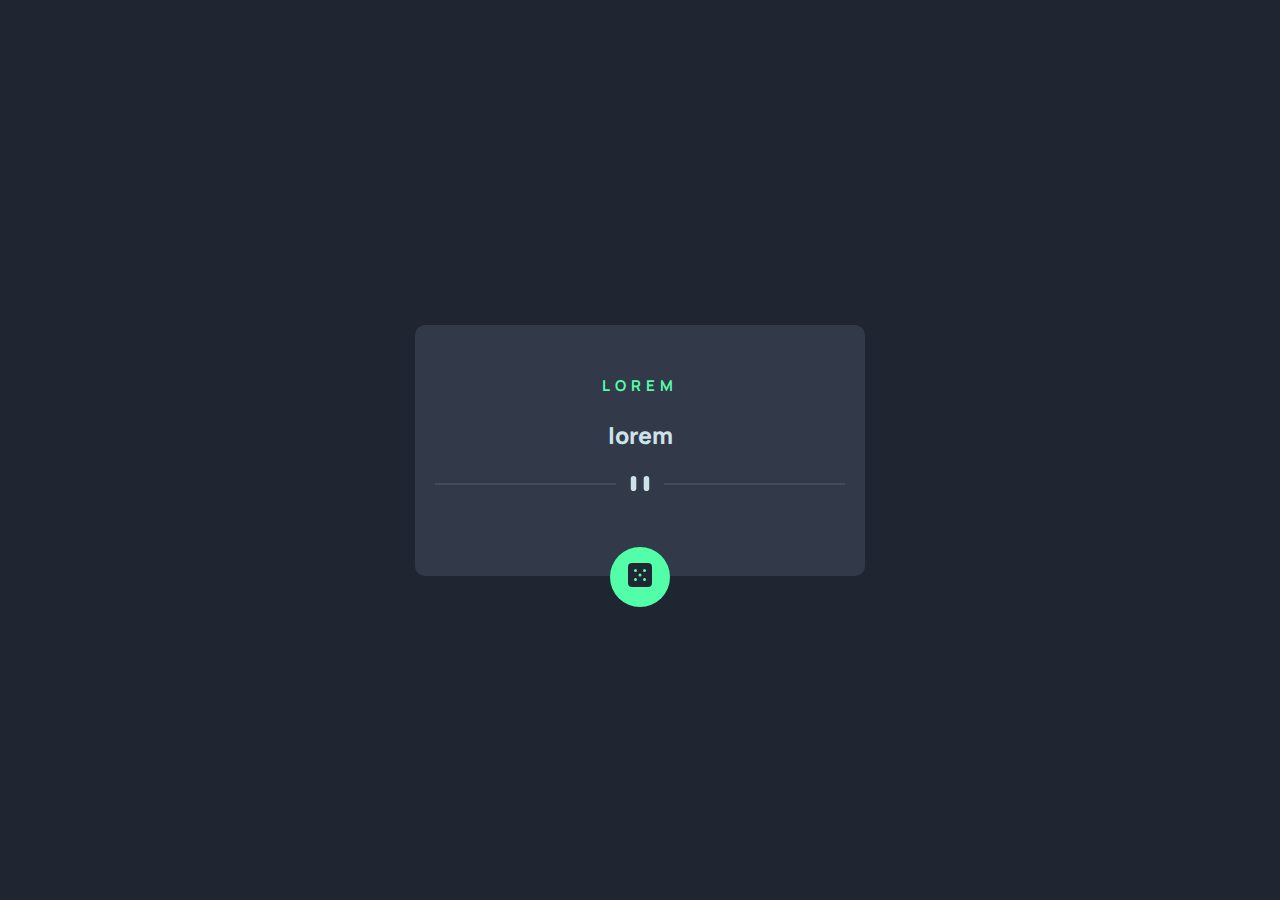
<file: advice-generator-app-main(oficial-corrigido)/index.html>
<!DOCTYPE html>
<html lang="en">
  <head>
    <meta charset="UTF-8">
    <meta name="viewport" content="width=device-width, initial-scale=1.0">
    <link rel="icon" type="image/png" sizes="32x32" href="./src/images/favicon-32x32.png">
    <link rel="stylesheet" href="./src/css/reset.css">
    <link rel="stylesheet" href="./src/css/style.css">
    <link rel="preconnect" href="https://fonts.googleapis.com">
    <link rel="preconnect" href="https://fonts.gstatic.com" crossorigin>
    <link href="https://fonts.googleapis.com/css2?family=Manrope:wght@300;400;700;800&display=swap" rel="stylesheet">
    <title>Frontend Mentor | Advice generator app</title>
  </head>
  
  <body>
    <main class="card">
        <h2 class="advice-id"> lorem </h2>
        <p class="advice-description"> lorem </p>
        <picture>
          <source srcset="./src/images/pattern-divider-mobile.svg" media="(max-width: 768px)">
          <img src="./src/images/pattern-divider-desktop.svg" alt="Pattern divider">
        </picture>
        <button class="advice-update">
          <img src="./src/images/icon-dice.svg" alt="Dice icon">
        </button>
    </main>
  </body>

</html>
</file>
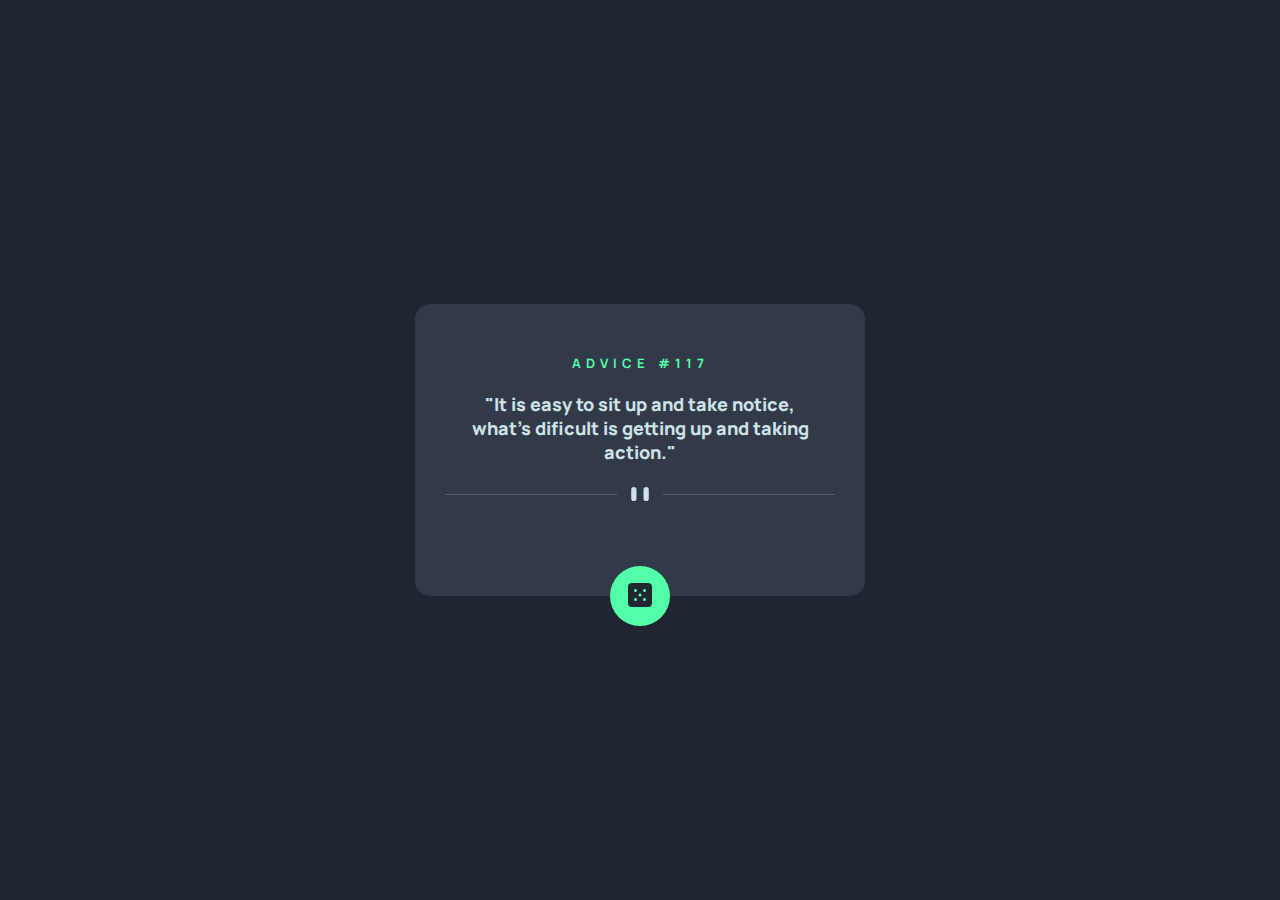
<file: advice-generator-app-main/index.html>
<!DOCTYPE html>
<html lang="en">

<head>
  <meta charset="UTF-8">
  <meta name="viewport" content="width=device-width, initial-scale=1.0">
  <link rel="icon" type="image/png" sizes="32x32" href="./src/images/favicon-32x32.png">
  <link rel="preconnect" href="https://fonts.googleapis.com">
  <link rel="preconnect" href="https://fonts.gstatic.com" crossorigin>
  <link href="https://fonts.googleapis.com/css2?family=Manrope:wght@200..800&display=swap" rel="stylesheet">
  <link rel="stylesheet" href="./src/css/reset.css">
  <link rel="stylesheet" href="./src/css/style.css">
  <title>Frontend Mentor | Advice generator app</title>
</head>

<body>
  <main class="container">
      
      <h2 class="number-order">
        ADVICE #117
      </h2>
      
      <p class="description">
        "It is easy to sit up and take notice, what's dificult is getting up and taking action."
      </p>

      <picture>
        <source srcset="src/images/pattern-divider-mobile.svg" media="(max-width: 768px)">
        <img src="src/images/pattern-divider-desktop.svg" alt="Pattern Divider">
      </picture>

      <button class="icon-device">
        <img src="src/images/icon-dice.svg" alt="botão device">
      </button>
      
      
    

  </main>

</body>

</html>
</file>
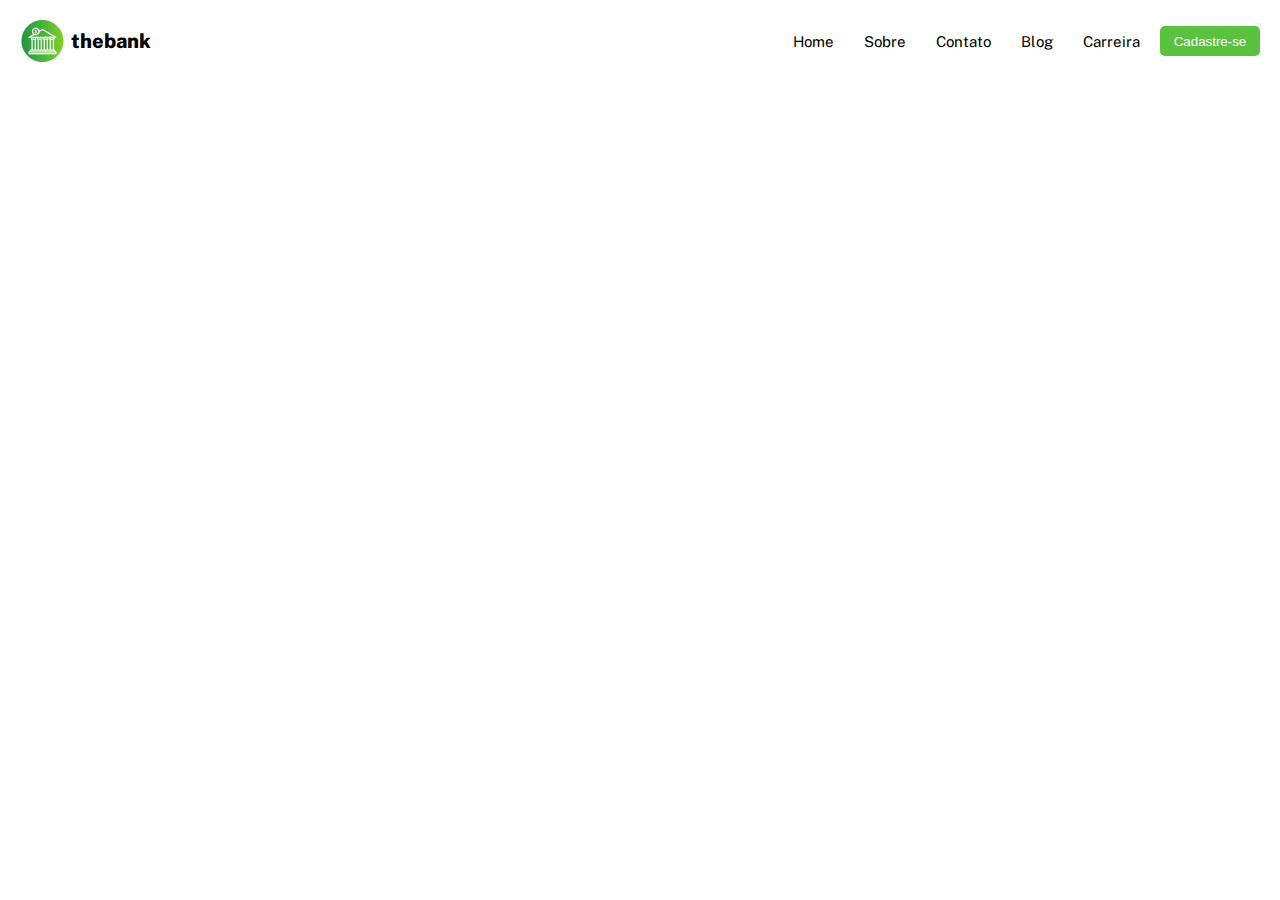
<file: exercicio-css-avancado-ex1-menu-flexbox/index.html>
<!DOCTYPE html>
<html lang="en">
<head>
    <meta charset="UTF-8">
    <meta name="viewport" content="width=device-width, initial-scale=1.0">
    <title>Exercicio-css-avancado-ex1-menu-flexbox</title>

    <link rel="preconnect" href="https://fonts.googleapis.com">
    <link rel="preconnect" href="https://fonts.gstatic.com" crossorigin>
    <link href="https://fonts.googleapis.com/css2?family=Public+Sans:ital,wght@0,100..900;1,100..900&display=swap" rel="stylesheet">

    <link rel="stylesheet" href="src/css/style.css">
    <link rel="stylesheet" href="src/css/reset.css">
</head>
<body>
    
    <main class="container">
        <div class="logo">
            <img src="src/images/logo.png" alt="Imagem do logo">
            <h1>thebank</h1>
        </div>

        <nav class="menu-principal">
            <li>
                <a href="#"><ul>Home</ul></a>
                <a href="#"><ul>Sobre</ul></a>
                <a href="#"><ul>Contato</ul></a>
                <a href="#"><ul>Blog</ul></a>
                <a href="#"><ul>Carreira</ul></a>
            </li>

            <div class="button-cadastro">
                <button>Cadastre-se</button>
            </div>
        </nav>
    </main>

</body>
</html>
</file>
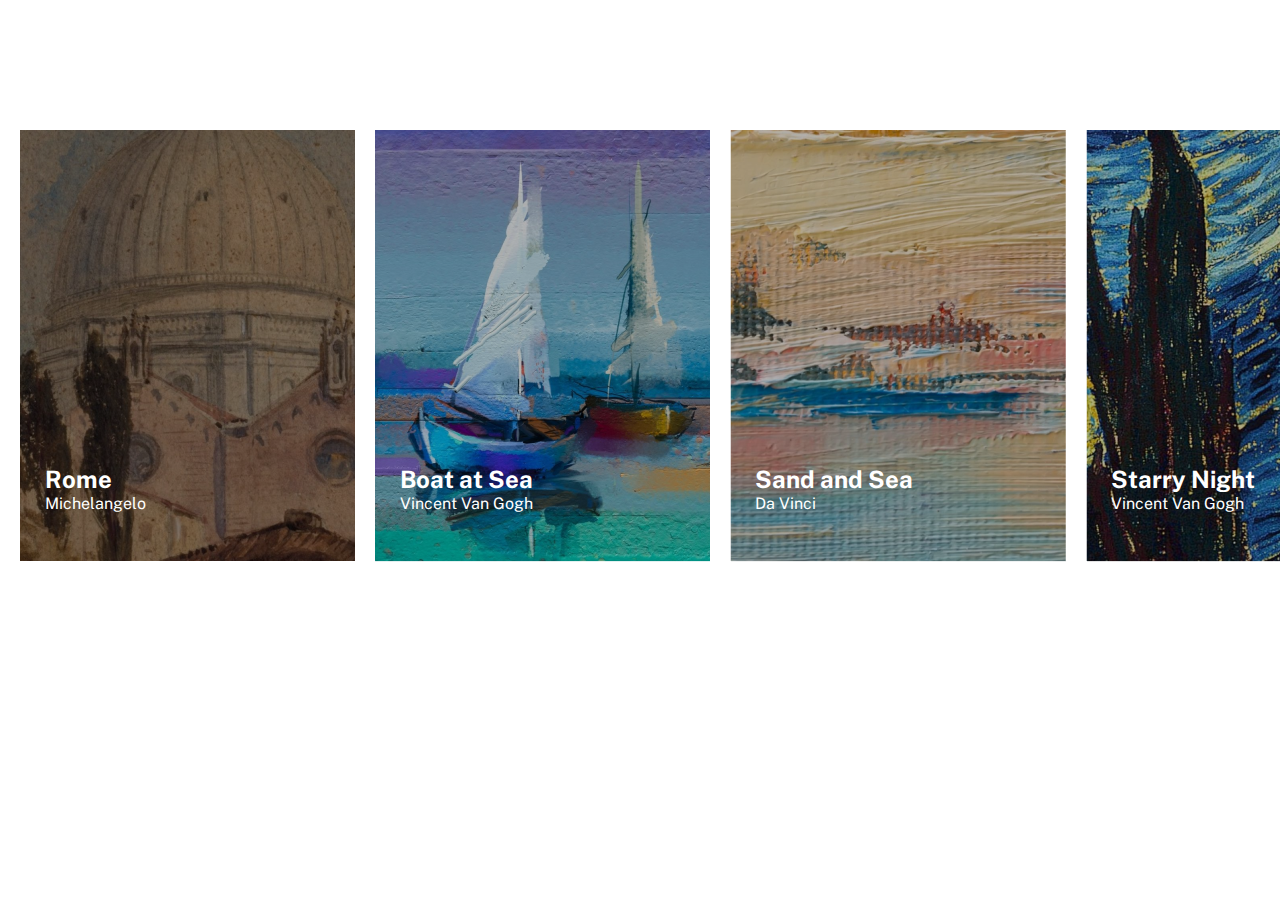
<file: exercicio-css-avancado-ex2-lista-imagens/index.html>
<!DOCTYPE html>
<html lang="en">
<head>
    <meta charset="UTF-8">
    <meta name="viewport" content="width=device-width, initial-scale=1.0">
    <title>Exercicio-css-avancado-ex2-lista-imagens</title>

    <link rel="preconnect" href="https://fonts.googleapis.com">
    <link rel="preconnect" href="https://fonts.gstatic.com" crossorigin>
    <link href="https://fonts.googleapis.com/css2?family=Public+Sans:ital,wght@0,100..900;1,100..900&display=swap" rel="stylesheet">

    <link rel="stylesheet" href="src/css/style.css">
    <link rel="stylesheet" href="src/css/reset.css">
    <link rel="stylesheet" href="src/css/responsivo.css">
</head>
<body>

    <main class="container">
        <ul class="lista-imagens">
            
            <li>
                <img src="src/images/rome.png" alt="Foto Rome">
                <h2 class="nome-obra">Rome</h2>
                <p class="nome-artista">Michelangelo</p>
            </li>
            
            <li>
                <img src="src/images/boat.png" alt="Foto Boat">
                <h2 class="nome-obra">Boat at Sea</h2>
                <p class="nome-artista">Vincent Van Gogh</p>
            </li>
            
            <li>
                <img src="src/images/sand-and-sea.png" alt="Foto Sand">
                <h2 class="nome-obra">Sand and Sea</h2>
                <p class="nome-artista">Da Vinci</p>
            </li>
            
            <li>
                <img src="src/images/starry-night.png" alt="Foto Starry">
                <h2 class="nome-obra">Starry Night</h2>
                <p class="nome-artista">Vincent Van Gogh</p>
            </li>
        </ul>
    </main>
    
</body>
</html>
</file>
<file: advice-generator-app-main(oficial-corrigido)/src/css/style.css>
body {
  font-family: 'Manrope', sans-serif;
  font-weight: 800;
  background-color: hsl(218, 23%, 16%);
  display: flex;
  justify-content: center;
  align-items: center;
  min-height: 100vh;
}

.card {
  display: flex;
  flex-direction: column;
  align-items: center;
  background-color: hsl(217, 19%, 24%);
  border-radius: 10px;
  padding: 20px;
  margin: 20px;
  max-width: 450px;
}

.card .advice-id {
  color: hsl(150, 100%, 66%);
  text-transform: uppercase;
  letter-spacing: 5px;
  font-size: 15px;
  margin-top: 30px;
}

.card .advice-description {
  font-size: 23px;
  padding: 23px;
  text-align: center;
  color: hsl(193, 38%, 86%);
}

.card picture img {
  width: 100%;
}

.card .advice-update {
  width: 60px;
  height: 60px;
  border-radius: 50%;
  border: none;
  background-color: hsl(150, 100%, 66%);
  transform: translateY(85%);  
}
/* O transform: translateY(85%); foi adicionado para centralizar o botão na tela usando o eixo Y. 
   Também é possível fazer o mesmo com utilizando o position, mas daria um pouco mais de trabalho.
*/

.card .advice-update:hover {
  color: #53FFAB;
  cursor: pointer;
  box-shadow: 0 5px 15px hsl(150, 100%, 66%);
}
</file>
<file: advice-generator-app-main/src/css/style.css>
body {
    font-family: "Manrope", sans-serif;
    color: hsl(193, 38%, 86%);
    background-color: hsl(218, 23%, 16%);
    font-weight: 800;
    min-height: 100vh;
    display: flex;
    align-items: center;
    justify-content: center;
    
}

.container {
    display: flex;
    flex-direction: column;
    align-items: center;
    background-color: hsl(217, 19%, 24%);
    max-width: 450px;
    border-radius: 15px;
    padding: 30px;
}

.container .number-order {
    color: hsl(150, 100%, 66%);
    font-size: 13px;
    letter-spacing: 5px;
    margin-top: 20px;
}

.container .description {
    text-align: center;
    font-size: 18px;
    padding: 20px;
}

/* .container picture {
    margin-top: 20px;
} */

.container picture img {
    width: 100%;
}

.container .icon-device {
    border: none;
    background-color: hsl(150, 100%, 66%);
    width: 60px;
    height: 60px;
    border-radius: 50%;
    transform: translateY(100%);
}

.container .icon-device:hover {
    cursor: pointer;
    box-shadow: 0 5px 15px hsl(150, 100%, 66%);
}
</file>
<file: exercicio-css-avancado-ex1-menu-flexbox/src/css/style.css>
body {
    font-family: "Public Sans", sans-serif;
    padding: 20px;

}

.container {
    display: flex;
    align-items: center;
}

.container .logo {
    align-items: center;
    display: flex;
    flex-grow: 2;
}

.container .logo h1 {
    margin-left: 5px;
    font-weight: 800;
    font-size: 20px;
}

.container .menu-principal {
    display: flex;
    align-items: center;
}

.container .menu-principal li {
    display: flex;
    margin-right: 15px;
    gap: 20px;
}

ul {
    font-weight: 400;
    font-size: 15px;
    padding: 10px 5px;
}

.container .menu-principal li a {
    text-decoration: none;
    color: black;
    transition: 0.3s ease-in-out;
}

ul:hover {
    color: white;
    background-color: #5BC241;
    
}

.container .menu-principal .button-cadastro button {
    color: white;
    border: none;
    width: 100px;
    height: 30px;
    border-radius: 5px;
    background-color: #5BC241;
    cursor: pointer;
}

@media (max-width: 375px) {
    
    .container {
        flex-direction: column;
        text-align: center;
    }

    .container .menu-principal {
        flex-direction: column;
    }

    .container .menu-principal li {
        flex-direction: column;
    }

    .container .logo h1 {
        font-size: 40px;
        line-height: 47px;
        margin-left: 8px;
    }

    .container .menu-principal {
        margin-top: 100px;
        text-align: center;
    }

    .container .menu-principal li ul{
        font-weight: 400;
        font-size: 40px;
        line-height: 47px;
        margin: 25px 0 25px 0;
        padding: 15px 40px;
    }

    .container .button-cadastro {
        margin-top: 25px;
    }

    .container .menu-principal .button-cadastro button {
        font-weight: 300;
        font-size: 18px;
        line-height: 20px;
        width: 151px;
        height: 55px;
    }

    ul:hover {
        background-color: #5BC241;
        width: 100%;
        height: 100%;
    }

}
</file>
<file: exercicio-css-avancado-ex2-lista-imagens/src/css/style.css>
body {
    font-family: "Public Sans", sans-serif;
    padding: 130px 0 130px 0;
    color: #fff;
}

.container .lista-imagens {
    display: flex;
}

.container .lista-imagens li {
    margin-left: 20px;
    position: relative;
    height: 433px;
    
}

.container .lista-imagens .nome-obra {
    position: absolute;
    bottom: 70px;
    left: 25px;
}

.container .lista-imagens .nome-artista {
    position: absolute;
    bottom: 50px;
    left: 25px;
}

.container .lista-imagens li:hover {
    border: 1px solid #000;
}
</file>
<file: exercicio-css-avancado-ex2-lista-imagens/src/css/responsivo.css>
@media (max-width: 380px) {
    
    body {
        padding: 45px 20px;
    }
    
    .container {
        width: 335px;
    }
    .container .lista-imagens {
        flex-direction: column;
    }

    .container .lista-imagens li {
        margin-left: 0;
    }
    
    .container .lista-imagens li img {
        width: 335px;
        height: 430px;
    }
}
</file>
